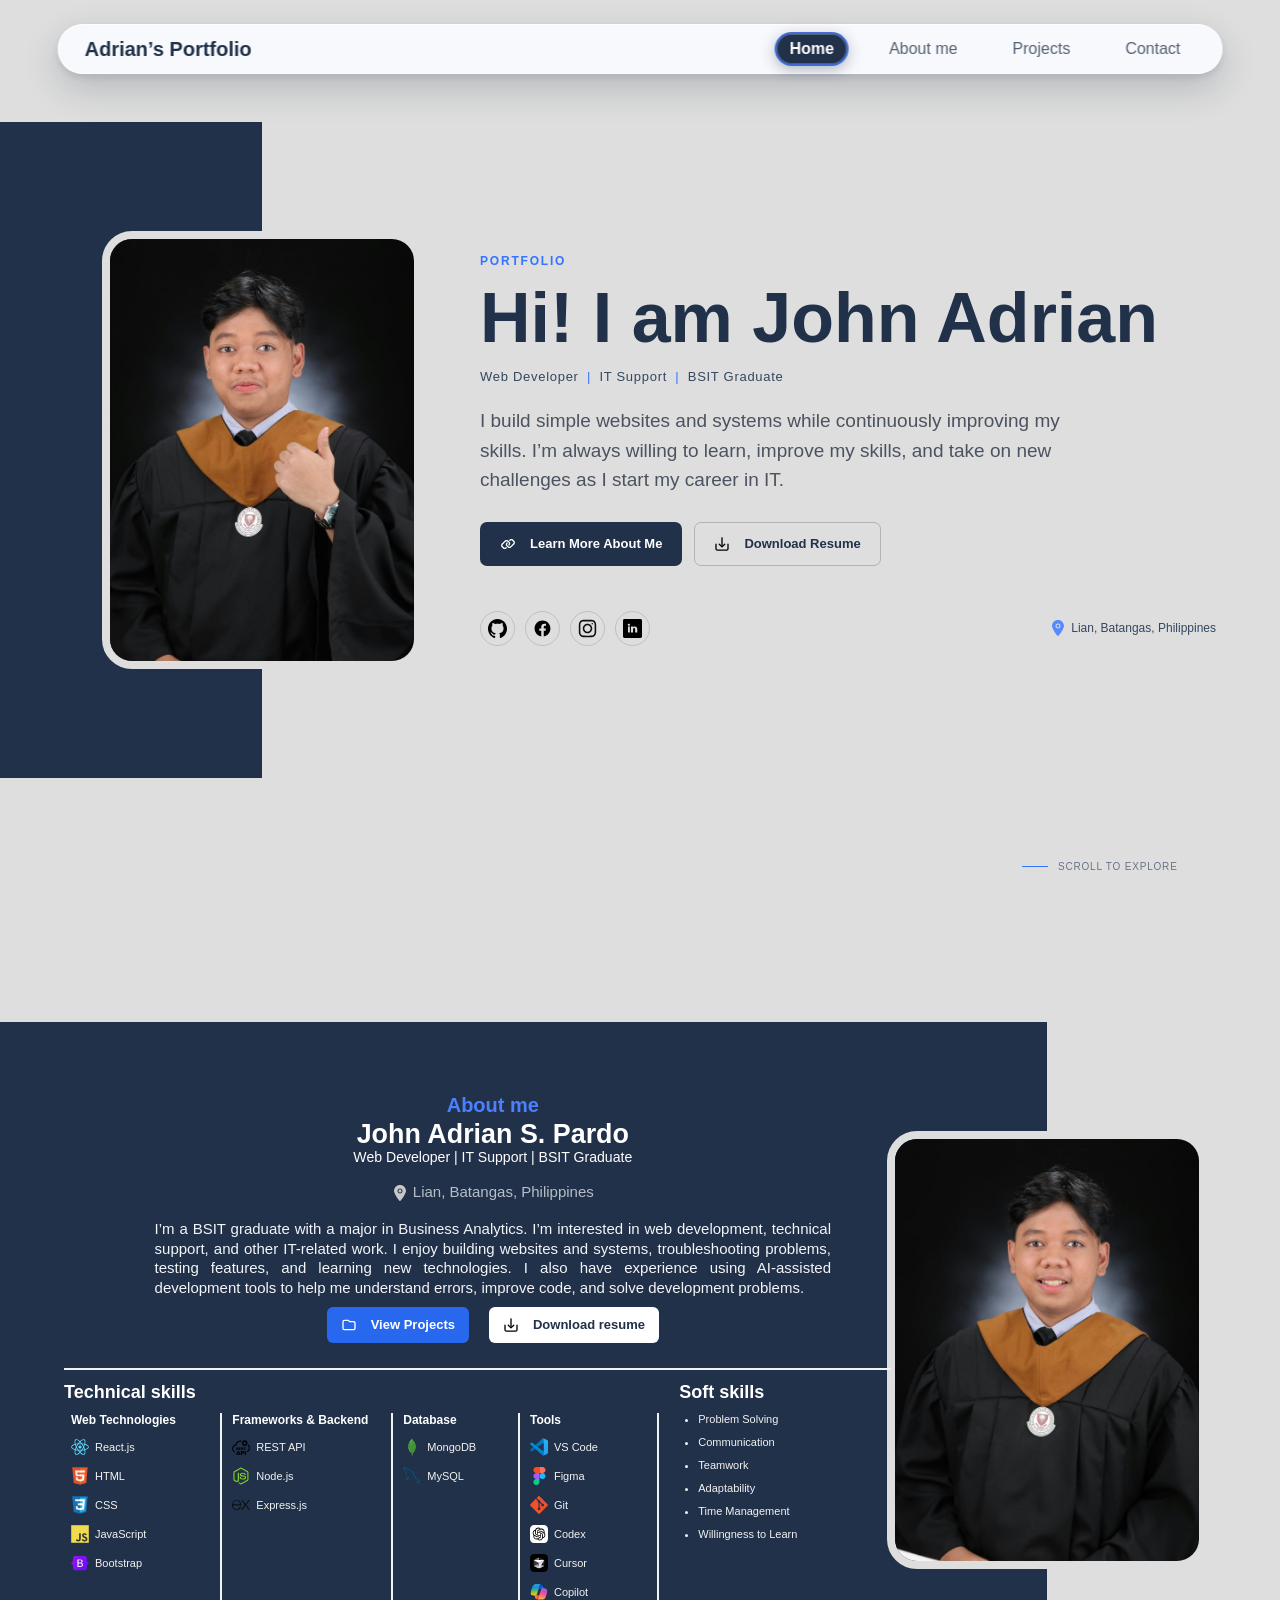
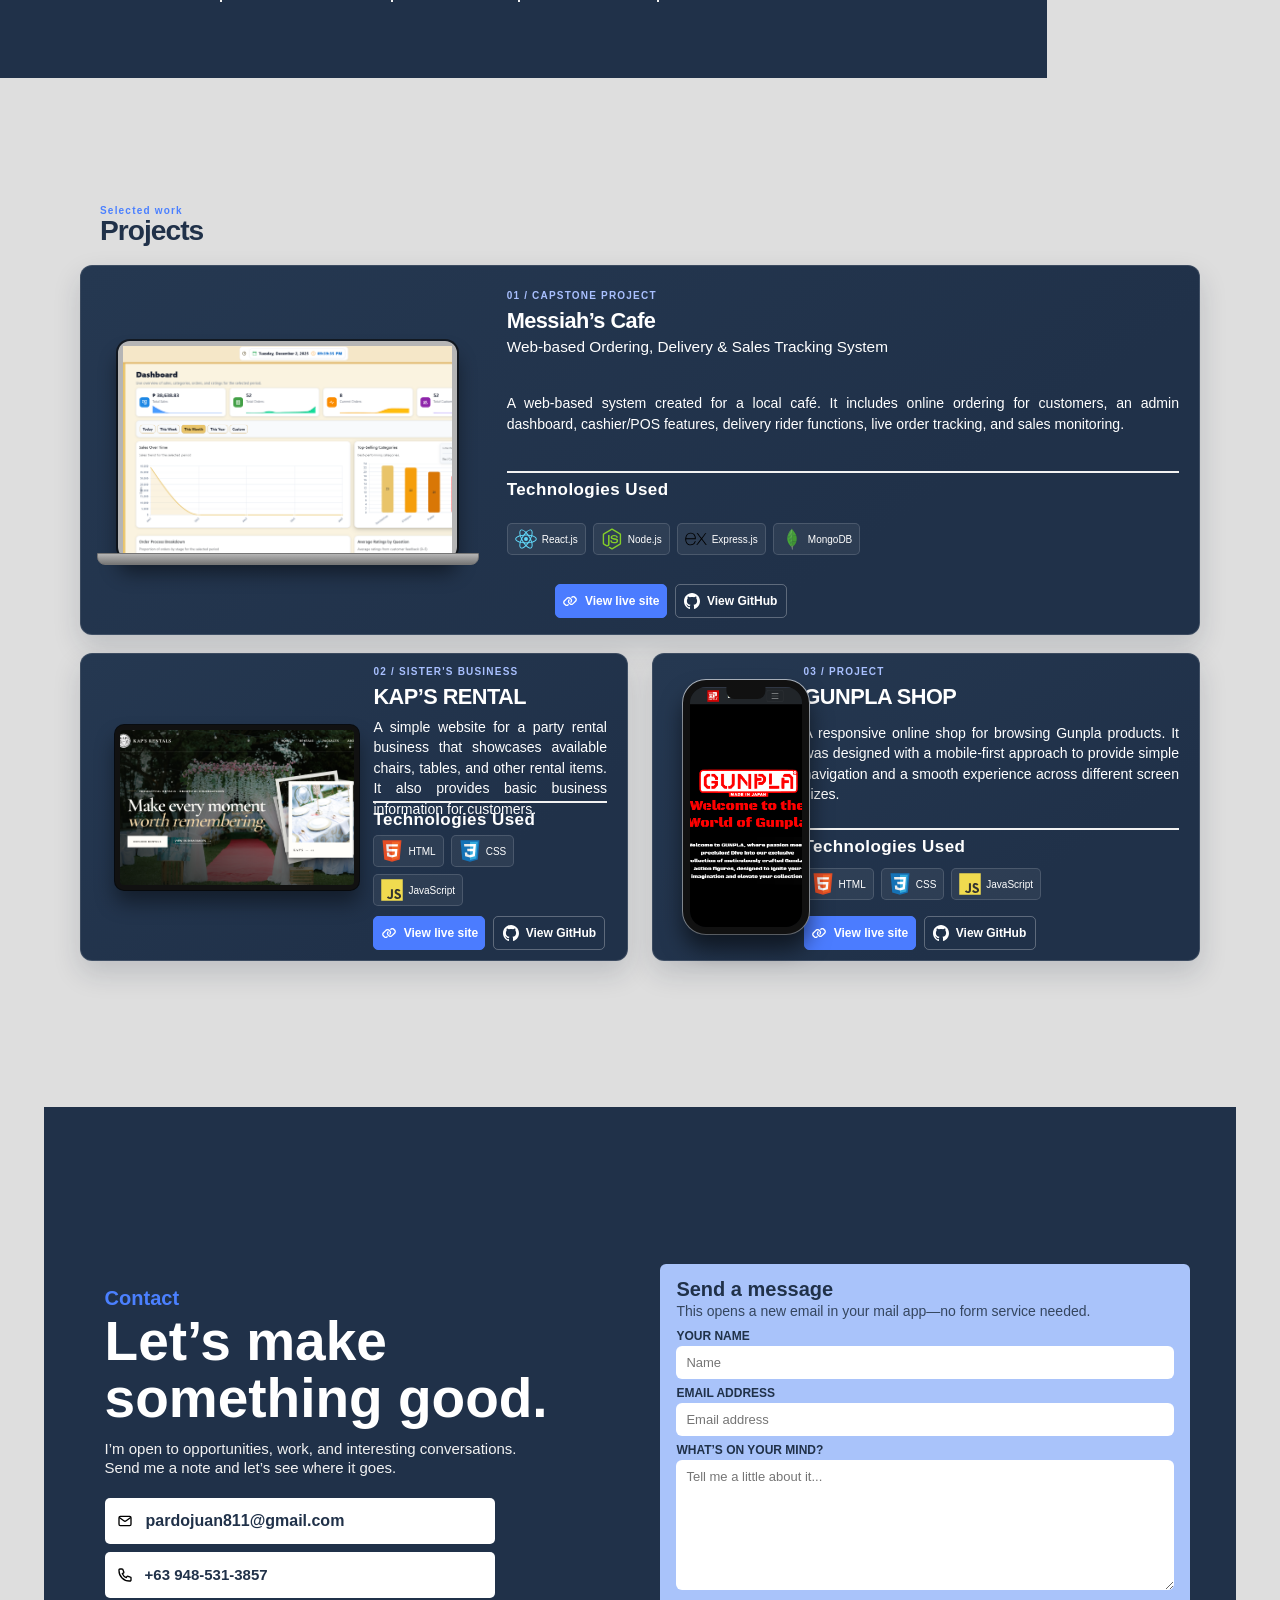
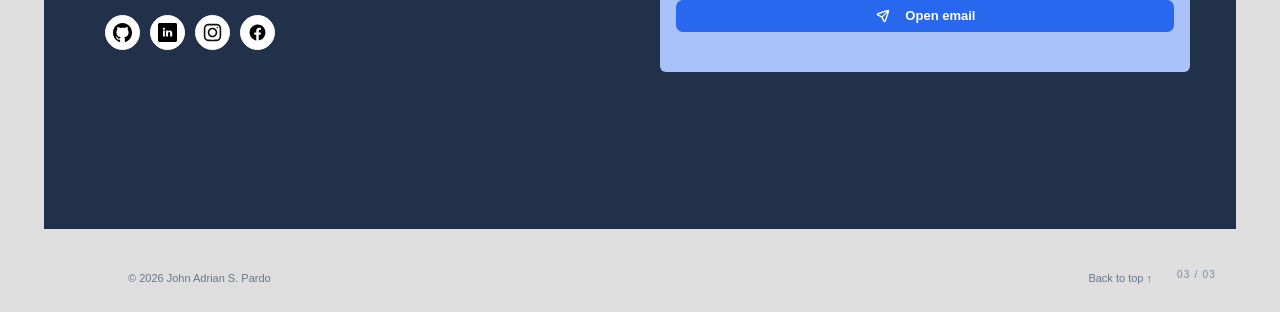
<file: index.html>
<!DOCTYPE html>
<html lang="en">
<head>
    <meta charset="UTF-8">
    <meta name="viewport" content="width=device-width, initial-scale=1.0">
    <meta name="theme-color" content="#dcdcdc">
    <meta name="description" content="A personal portfolio showcasing my work, skills, and experience.">
    <title>Adrian’s Portfolio</title>
    <link rel="stylesheet" href="styles.css?v=syncing-page-animations-4">
    <script src="script.js?v=syncing-page-animations-2" defer></script>
</head>
<body>
    <header class="site-header">
        <a class="brand" href="#home" aria-label="Adrian’s Portfolio, home">Adrian’s Portfolio</a>
        <button class="menu-toggle" type="button" aria-expanded="false" aria-controls="primary-nav" aria-label="Open navigation">
            <span></span><span></span>
        </button>
        <nav class="primary-nav" id="primary-nav" aria-label="Main navigation">
            <a class="nav-link is-active" href="#home">Home</a>
            <a class="nav-link" href="#about">About me</a>
            <a class="nav-link" href="#projects">Projects</a>
            <a class="nav-link" href="#contact">Contact</a>
        </nav>
    </header>

    <main>
        <section class="slide hero" id="home" aria-labelledby="hero-title">
            <div class="hero-accent" aria-hidden="true"></div>
            <div class="hero-portrait image-placeholder">
                <img class="portrait-image" src="assets/img/page1.jpg" alt="John Adrian in his graduation attire, giving a thumbs-up">
            </div>
            <div class="hero-copy">
                <p class="eyebrow">Portfolio</p>
                <h1 id="hero-title">Hi! I am John Adrian</h1>
                <p class="hero-role">Web Developer <span>|</span> IT Support <span>|</span> BSIT Graduate</p>
                <p class="hero-intro">I build simple websites and systems while continuously improving my skills. I’m always willing to learn, improve my skills, and take on new challenges as I start my career in IT.</p>
                <div class="hero-actions">
                    <a class="button button-primary" href="#about"><img class="button-icon" src="assets/buttons/link-alt-1-svgrepo-com.svg" alt="" aria-hidden="true">Learn More About Me</a>
                    <a class="button button-outline" href="John%20Adrian%20Pardo%20-%20Resume.pdf" download="John Adrian Pardo - Resume.pdf"><img class="button-icon" src="assets/buttons/download-svgrepo-com.svg" alt="" aria-hidden="true">Download Resume</a>
                </div>
                <div class="hero-meta">
                    <div class="social-links" aria-label="Social links">
                        <a href="https://github.com/pards8" target="_blank" rel="noopener noreferrer" aria-label="GitHub"><img class="social-icon" src="assets/buttons/github-142-svgrepo-com.svg" alt="" aria-hidden="true"></a>
                        <a href="https://www.facebook.com/yoonlyJA.pardo08" target="_blank" rel="noopener noreferrer" aria-label="Facebook"><img class="social-icon" src="assets/buttons/facebook-svgrepo-com.svg" alt="" aria-hidden="true"></a>
                        <a href="https://www.instagram.com/ja.prdzxc/?hl=en" target="_blank" rel="noopener noreferrer" aria-label="Instagram"><img class="social-icon" src="assets/buttons/instagram-svgrepo-com.svg" alt="" aria-hidden="true"></a>
                        <a href="https://www.linkedin.com/in/john-adrian-pardo-72047b341/?isSelfProfile=true" target="_blank" rel="noopener noreferrer" aria-label="LinkedIn"><img class="social-icon" src="assets/buttons/linkedin-rounded-svgrepo-com.svg" alt="" aria-hidden="true"></a>
                    </div>
                    <span class="location"><img class="location-icon" src="assets/buttons/location-svgrepo-com.svg" alt="" aria-hidden="true">Lian, Batangas, Philippines</span>
                </div>
            </div>
            <a class="scroll-cue" href="#about"><span></span> Scroll to explore</a>
        </section>

        <section class="slide about" id="about" aria-labelledby="about-title">
            <div class="about-panel">
                <div class="about-accent" aria-hidden="true"></div>
                <div class="about-upper">
                    <div class="about-copy">
                        <p class="eyebrow">About me</p>
                        <h2 id="about-title">John Adrian S. Pardo</h2>
                        <p class="about-role">Web Developer | IT Support | BSIT Graduate</p>
                        <p class="about-location"><img class="location-icon" src="assets/buttons/location-svgrepo-com.svg" alt="" aria-hidden="true">Lian, Batangas, Philippines</p>
                        <p class="about-description">I’m a BSIT graduate with a major in Business Analytics. I’m interested in web development, technical support, and other IT-related work. I enjoy building websites and systems, troubleshooting problems, testing features, and learning new technologies. I also have experience using AI-assisted development tools to help me understand errors, improve code, and solve development problems.</p>
                        
                        <div class="about-actions">
                            <a class="button button-primary" href="#projects"><img class="button-icon" src="assets/buttons/folder-svgrepo-com.svg" alt="" aria-hidden="true">View Projects</a>
                            <a class="button button-light" href="John%20Adrian%20Pardo%20-%20Resume.pdf" download="John Adrian Pardo - Resume.pdf"><img class="button-icon" src="assets/buttons/download-svgrepo-com.svg" alt="" aria-hidden="true">Download resume</a>
                        </div>
                    </div>
                    <div class="about-photo image-placeholder">
                        <img class="portrait-image" src="assets/img/page2.jpg" alt="John Adrian in his graduation attire">
                    </div>
                </div>
                <div class="about-skills">
                    <div class="technical-skills">
                        <h3>Technical skills</h3>
                        <div class="skill-groups">
                            <div class="skill-group">
                                <h4>Web Technologies</h4>
                                <span class="skill-item"><img src="assets/React.svg" alt="">React.js</span>
                                <span class="skill-item"><img src="assets/HTML5.svg" alt="">HTML</span>
                                <span class="skill-item"><img src="assets/CSS3.svg" alt="">CSS</span>
                                <span class="skill-item"><img src="assets/JavaScript.svg" alt="">JavaScript</span>
                                <span class="skill-item"><img src="assets/Bootstrap.svg" alt="">Bootstrap</span>
                                
                            </div>
                            <div class="skill-group">
                                <h4>Frameworks &amp; Backend</h4>
                                <span class="skill-item"><img src="assets/rest-api-icon.svg" alt="">REST API</span>
                                <span class="skill-item"><img src="assets/Node.js.svg" alt="">Node.js</span>
                                <span class="skill-item"><img src="assets/Express.svg" alt="">Express.js</span>
                            </div>
                            <div class="skill-group">
                                <h4>Database</h4>
                                <span class="skill-item"><img src="assets/MongoDB.svg" alt="">MongoDB</span>
                                <span class="skill-item"><img src="assets/MySQL.svg" alt="">MySQL</span>
                            </div>
                            <div class="skill-group">
                                <h4>Tools</h4>
                                <span class="skill-item"><img src="assets/Visual Studio Code (VS Code).svg" alt="">VS Code</span>
                                <span class="skill-item"><img src="assets/Figma.svg" alt="">Figma</span>
                                <span class="skill-item"><img src="assets/Git.svg" alt="">Git</span>
                                <span class="skill-item"><img src="assets/chatgpt-icon.svg" alt="">Codex</span>
                                <span class="skill-item"><img src="assets/cursor-ai-code-icon.svg" alt="">Cursor</span>
                                <span class="skill-item"><img src="assets/copilot-icon.svg" alt="">Copilot</span>
                            </div>
                        </div>
                    </div>
                    <div class="soft-skills">
                        <h3>Soft skills</h3>
                        <ul>
                            <li>Problem Solving</li><li>Communication</li><li>Teamwork</li>
                            <li>Adaptability</li><li>Time Management</li><li>Willingness to Learn</li>
                        </ul>
                    </div>
                </div>
            </div>
            <span class="section-index" aria-hidden="true">01 / 03</span>
        </section>

        <section class="slide projects" id="projects" aria-labelledby="projects-title">
            <div class="section-heading projects-heading">
                <div>
                    <p class="eyebrow">Selected work</p>
                    <h2 id="projects-title">Projects</h2>
                </div>
                <p>Web development, business systems, and online retail projects.</p>
            </div>
            <div class="project-grid">
                <article class="project-card" data-reveal-direction="right">
                    <a class="project-image image-one" href="#contact" aria-label="View Messiah's Cafe project">
                        <img class="project-preview" src="assets/projects/messiah.png" alt="Messiah's Cafe project preview"><span class="image-arrow" aria-hidden="true"><img src="assets/buttons/link-alt-1-svgrepo-com.svg" alt=""></span>
                    </a>
                    <div class="project-info">
                        <div><p class="project-type">01 / Capstone Project</p><h3>Messiah’s Cafe</h3><p class="project-subtitle">Web-based Ordering, Delivery &amp; Sales Tracking System</p></div>
                        <p>A web-based system created for a local café. It includes online ordering for customers, an admin dashboard, cashier/POS features, delivery rider functions, live order tracking, and sales monitoring.</p>
                        <h4 class="technologies-label">Technologies Used</h4>
                        <div class="project-tags">
                            <span><img src="assets/React.svg" alt="" aria-hidden="true">React.js</span>
                            <span><img src="assets/Node.js.svg" alt="" aria-hidden="true">Node.js</span>
                            <span><img src="assets/Express.svg" alt="" aria-hidden="true">Express.js</span>
                            <span><img src="assets/MongoDB.svg" alt="" aria-hidden="true">MongoDB</span>
                        </div>
                        <div class="project-links"><a href="https://vercel-project-git-main-adrians-projects-be42cbb3.vercel.app/" target="_blank" rel="noopener noreferrer"><img class="button-icon" src="assets/buttons/link-alt-1-svgrepo-com.svg" alt="" aria-hidden="true">View live site</a><a href="https://github.com/pards8/dev-messiahcafe" target="_blank" rel="noopener noreferrer"><img class="button-icon" src="assets/buttons/github-142-svgrepo-com.svg" alt="" aria-hidden="true">View GitHub</a></div>
                    </div>
                </article>
                <article class="project-card" data-reveal-direction="left">
                    <a class="project-image image-two" href="#contact" aria-label="View KAP'S Rental project">
                        <img class="project-preview" src="assets/projects/kaps.png" alt="KAP'S Rental project preview"><span class="image-arrow" aria-hidden="true"><img src="assets/buttons/link-alt-1-svgrepo-com.svg" alt=""></span>
                    </a>
                    <div class="project-info">
                        <div><p class="project-type">02 / Sister's Business</p><h3>KAP’S RENTAL</h3></div>
                        <p>A simple website for a party rental business that showcases available chairs, tables, and other rental items. It also provides basic business information for customers.</p>
                        <h4 class="technologies-label">Technologies Used</h4>
                        <div class="project-tags">
                            <span><img src="assets/HTML5.svg" alt="" aria-hidden="true">HTML</span>
                            <span><img src="assets/CSS3.svg" alt="" aria-hidden="true">CSS</span>
                            <span><img src="assets/JavaScript.svg" alt="" aria-hidden="true">JavaScript</span>
                        </div>
                        <div class="project-links"><a href="https://kapsrental-git-main-adrians-projects-be42cbb3.vercel.app/" target="_blank" rel="noopener noreferrer"><img class="button-icon" src="assets/buttons/link-alt-1-svgrepo-com.svg" alt="" aria-hidden="true">View live site</a><a href="https://github.com/pards8/Sister-s-Business" target="_blank" rel="noopener noreferrer"><img class="button-icon" src="assets/buttons/github-142-svgrepo-com.svg" alt="" aria-hidden="true">View GitHub</a></div>
                    </div>
                </article>
                <article class="project-card" data-reveal-direction="right">
                    <a class="project-image image-three" href="#contact" aria-label="View Gunpla Shop project">
                        <img class="project-preview" src="assets/projects/gunpla.png" alt="Gunpla Shop project preview"><span class="image-arrow" aria-hidden="true"><img src="assets/buttons/link-alt-1-svgrepo-com.svg" alt=""></span>
                    </a>
                    <div class="project-info">
                        <div><p class="project-type">03 / Project</p><h3>GUNPLA SHOP</h3></div>
                        <p>A responsive online shop for browsing Gunpla products. It was designed with a mobile-first approach to provide simple navigation and a smooth experience across different screen sizes.</p>
                        <h4 class="technologies-label">Technologies Used</h4>
                        <div class="project-tags">
                            <span><img src="assets/HTML5.svg" alt="" aria-hidden="true">HTML</span>
                            <span><img src="assets/CSS3.svg" alt="" aria-hidden="true">CSS</span>
                            <span><img src="assets/JavaScript.svg" alt="" aria-hidden="true">JavaScript</span>
                        </div>
                        <div class="project-links"><a href="https://pards8.github.io/sir-Talaoc-MIDTERM/#main" target="_blank" rel="noopener noreferrer"><img class="button-icon" src="assets/buttons/link-alt-1-svgrepo-com.svg" alt="" aria-hidden="true">View live site</a><a href="https://github.com/pards8/sir-Talaoc-MIDTERM" target="_blank" rel="noopener noreferrer"><img class="button-icon" src="assets/buttons/github-142-svgrepo-com.svg" alt="" aria-hidden="true">View GitHub</a></div>
                    </div>
                </article>
            </div>
            <span class="section-index" aria-hidden="true">02 / 03</span>
        </section>

        <section class="slide contact" id="contact" aria-labelledby="contact-title">
            <div class="contact-copy">
                <p class="eyebrow">Contact</p>
                <h2 id="contact-title">Let’s make<br><span>something good.</span></h2>
                <p>I’m open to opportunities, work, and interesting conversations. Send me a note and let’s see where it goes.</p>
                <a class="contact-email" href="mailto:hello@example.com"><img class="button-icon" src="assets/buttons/email-svgrepo-com.svg" alt="" aria-hidden="true">pardojuan811@gmail.com</a>
                <a class="contact-phone" href="tel:+639485313857">
                    <img src="assets/buttons/phone-svgrepo-com.svg" alt="" aria-hidden="true">
                    <span>+63 948-531-3857</span>
                </a>
                <div class="social-links contact-socials" aria-label="Social links">
                    <a href="https://github.com/pards8" target="_blank" rel="noopener noreferrer" aria-label="GitHub"><img class="social-icon" src="assets/buttons/github-142-svgrepo-com.svg" alt="" aria-hidden="true"></a>
                    <a href="https://www.linkedin.com/in/john-adrian-pardo-72047b341/?isSelfProfile=true" target="_blank" rel="noopener noreferrer" aria-label="LinkedIn"><img class="social-icon" src="assets/buttons/linkedin-rounded-svgrepo-com.svg" alt="" aria-hidden="true"></a>
                    <a href="https://www.instagram.com/ja.prdzxc/?hl=en" target="_blank" rel="noopener noreferrer" aria-label="Instagram"><img class="social-icon" src="assets/buttons/instagram-svgrepo-com.svg" alt="" aria-hidden="true"></a>
                    <a href="https://www.facebook.com/yoonlyJA.pardo08" target="_blank" rel="noopener noreferrer" aria-label="Facebook"><img class="social-icon" src="assets/buttons/facebook-svgrepo-com.svg" alt="" aria-hidden="true"></a>
                </div>
            </div>
            <form class="contact-form" id="contact-form">
                <h3>Send a message</h3>
                <p>This opens a new email in your mail app—no form service needed.</p>
                <label for="name">Your name</label>
                <input id="name" name="name" autocomplete="name" placeholder="Name" required>
                <label for="email">Email address</label>
                <input id="email" name="email" type="email" autocomplete="email" placeholder="Email address" required>
                <label for="message">What’s on your mind?</label>
                <textarea id="message" name="message" rows="5" placeholder="Tell me a little about it..." required></textarea>
                <button class="button button-primary" type="submit"><img class="button-icon" src="assets/buttons/send-svgrepo-com.svg" alt="" aria-hidden="true">Open email</button>
                <p class="form-status" id="form-status" aria-live="polite"></p>
            </form>
            <footer class="site-footer"><span>© <span id="year"></span> John Adrian S. Pardo</span><a href="#home">Back to top ↑</a></footer>
            <span class="section-index" aria-hidden="true">03 / 03</span>
        </section>
    </main>
</body>
</html>
</file>
<file: styles.css>
:root {
    color-scheme: light;
    --ink: #202f45;
    --ink-soft: #36465e;
    --paper: #e6e8ed;
    --white: #fff;
    --blue: #4b7cff;
    --blue-pale: #dce6ff;
    --line: rgba(32, 47, 69, .17);
    --font-body: "DM Sans", sans-serif;
    --font-display: "Manrope", sans-serif;
    --portrait-height: min(64vh, 438px);
}

* { box-sizing: border-box; }
html { scroll-behavior: smooth; scroll-padding-top: 88px; }
body {
    margin: 0;
    background: var(--paper);
    color: var(--ink);
    font-family: var(--font-body);
    -webkit-font-smoothing: antialiased;
}
a { color: inherit; text-decoration: none; }
button, input, textarea { font: inherit; }

.site-header {
    position: fixed;
    z-index: 10;
    top: 20px;
    left: 50%;
    display: flex;
    width: min(1160px, calc(100% - 64px));
    min-height: 58px;
    align-items: center;
    justify-content: space-between;
    padding: 0 28px;
    border: 1px solid rgba(255, 255, 255, .1);
    border-radius: 100px;
    background: rgba(32, 47, 69, .97);
    color: var(--white);
    transform: translateX(-50%);
    backdrop-filter: blur(14px);
}
.brand { font-family: var(--font-display); font-size: 17px; font-weight: 800; letter-spacing: -.04em; }
.brand span, .section-heading h2 span { color: var(--blue); }
.primary-nav { display: flex; align-items: center; gap: 10px; }
.nav-link { padding: 9px 16px; border-radius: 100px; color: rgba(255,255,255,.78); font-size: 13px; transition: color .25s ease, background .25s ease; }
.nav-link:hover, .nav-link.is-active { background: rgba(255,255,255,.1); color: var(--white); }
.menu-toggle { display: none; }

.slide {
    position: relative;
    display: flex;
    min-height: 100svh;
    overflow: hidden;
    scroll-margin-top: 0;
}
.hero { min-height: 100svh; align-items: center; padding: 120px max(8vw, calc((100vw - 1160px) / 2)); }
.hero-accent { position: absolute; z-index: -1; top: 21%; bottom: 17%; left: 0; width: 26%; background: var(--ink); }
.hero-portrait {
    position: relative;
    display: grid;
    width: min(34%, 350px);
    min-width: 245px;
    height: var(--portrait-height);
    min-height: 360px;
    flex: 0 0 auto;
    place-items: center;
    overflow: hidden;
    border: 8px solid var(--paper);
    border-radius: 30px;
    background: linear-gradient(145deg, #c9d6ed, #929fb2 52%, #66758a);
    color: var(--ink);
    font-size: 13px;
}
.portrait-image { display: block; width: 100%; height: 100%; object-fit: cover; object-position: center; }
.hero-copy { width: min(700px, 64%); margin-left: clamp(42px, 5vw, 78px); }
.eyebrow { margin: 0 0 14px; color: var(--blue); font-size: 12px; font-weight: 700; letter-spacing: .15em; text-transform: uppercase; }
.hero h1, .section-heading h2, .contact h2 { margin: 0; font-family: var(--font-display); font-size: clamp(46px, 6.3vw, 79px); font-weight: 800; letter-spacing: -.075em; line-height: 1.04; }
.hero h1 span { color: var(--blue); }
.hero-role { margin: 14px 0 22px; color: var(--ink-soft); font-size: 13px; letter-spacing: .055em; }
.hero-role span { color: var(--blue); padding: 0 4px; }
.hero-intro { max-width: 620px; margin: 0; color: #4b5360; font-size: clamp(16px, 1.7vw, 19px); line-height: 1.75; }
.hero-actions, .about-actions { display: flex; flex-wrap: wrap; align-items: center; gap: 12px; margin-top: 27px; }
.button { display: inline-flex; min-height: 44px; align-items: center; justify-content: center; gap: 14px; padding: 0 19px; border: 1px solid transparent; border-radius: 7px; cursor: pointer; font-size: 13px; font-weight: 700; transition: transform .25s ease, background .25s ease, box-shadow .25s ease; }
.button:hover { transform: translateY(-2px); box-shadow: 0 9px 22px rgba(22, 39, 70, .14); }
.button-primary { background: var(--ink); color: var(--white); }
.button-primary:hover { background: #2d4261; }
.button-outline { border-color: rgba(32,47,69,.24); color: var(--ink); }
.button-outline:hover { background: rgba(255,255,255,.6); }
.hero-meta { display: flex; align-items: center; justify-content: space-between; gap: 20px; margin-top: 45px; }
.social-links { display: flex; gap: 10px; }
.social-links a { display: grid; width: 35px; height: 35px; place-items: center; border: 1px solid var(--line); border-radius: 50%; font-size: 11px; font-weight: 700; transition: color .2s ease, background .2s ease; }
.social-links a:hover { background: var(--ink); color: var(--white); }
.location { display: inline-flex; align-items: center; gap: 5px; color: var(--ink-soft); font-size: 12px; }
.location-icon { display: block; width: 16px; height: 16px; flex: 0 0 16px; object-fit: contain; filter: brightness(0) saturate(100%) invert(45%) sepia(99%) saturate(1750%) hue-rotate(204deg) brightness(103%) contrast(101%); }
.scroll-cue { position: absolute; right: max(8vw, calc((100vw - 1160px) / 2)); bottom: 28px; display: flex; align-items: center; gap: 10px; color: #697386; font-size: 10px; letter-spacing: .08em; text-transform: uppercase; }
.scroll-cue span { width: 26px; height: 1px; background: var(--blue); }

.about { display: block; padding: 140px max(10vw, calc((100vw - 1050px) / 2)) 110px; background: var(--ink); color: var(--white); }
.about .eyebrow { color: #91afff; }
.section-heading h2 { font-size: clamp(40px, 5.2vw, 64px); }
.section-heading h2 span, .contact h2 span { color: #91afff; }
.about-content { display: grid; grid-template-columns: 1.15fr .85fr; gap: clamp(40px, 8vw, 110px); align-items: start; margin-top: 50px; }
.about-copy { max-width: 600px; color: rgba(255,255,255,.76); font-size: 15px; line-height: 1.8; }
.about-copy p { margin: 0 0 17px; }
.about-name { color: var(--white); font-family: var(--font-display); font-size: 20px; font-weight: 700; }
.about-name span { color: #91afff; }
.about .button-primary { background: var(--blue); }
.text-link { padding: 10px 5px; color: var(--white); font-size: 13px; font-weight: 600; }
.text-link span { padding-left: 7px; color: #91afff; }
.skills-panel { padding: 25px; border: 1px solid rgba(255,255,255,.14); border-radius: 12px; background: rgba(255,255,255,.045); }
.skills-panel h3 { margin: 0 0 8px; font-family: var(--font-display); font-size: 17px; }
.skills-panel > p { margin: 0 0 20px; color: rgba(255,255,255,.58); font-size: 12px; line-height: 1.6; }
.skill-list { display: flex; flex-wrap: wrap; gap: 9px; }
.skill-list span, .project-tags span { padding: 8px 11px; border: 1px solid rgba(255,255,255,.17); border-radius: 100px; color: rgba(255,255,255,.83); font-size: 11px; }
.section-index { position: absolute; right: max(5vw, calc((100vw - 1160px) / 2)); bottom: 32px; color: rgba(255,255,255,.48); font-size: 10px; letter-spacing: .12em; }

.projects { display: block; padding: 135px max(7vw, calc((100vw - 1160px) / 2)) 100px; }
.projects-heading { display: flex; align-items: end; justify-content: space-between; gap: 30px; margin-bottom: 42px; }
.projects-heading h2 { font-size: clamp(36px, 4.6vw, 58px); }
.projects-heading > p { max-width: 300px; margin: 0 0 7px; color: #646d7b; font-size: 13px; line-height: 1.7; }
.project-grid { display: grid; grid-template-columns: repeat(3, minmax(0, 1fr)); gap: 20px; }
.project-card { min-width: 0; overflow: hidden; border-radius: 11px; background: var(--white); box-shadow: 0 10px 35px rgba(32,47,69,.06); transition: transform .3s ease, box-shadow .3s ease; }
.project-card:hover { transform: translateY(-5px); box-shadow: 0 18px 45px rgba(32,47,69,.13); }
.project-image { position: relative; display: grid; height: clamp(170px, 20vw, 245px); place-items: center; overflow: hidden; color: var(--ink); font-size: 12px; }
.project-preview { display: block; width: 100%; height: 100%; min-width: 0; min-height: 0; object-fit: contain; }
.image-placeholder { background-color: #cdd6e7; background-image: radial-gradient(ellipse at 50% 110%, rgba(72,105,157,.36), transparent 65%), linear-gradient(135deg, rgba(255,255,255,.4), transparent); }
.image-one { background-color: #d9e1ef; }
.image-two { background-color: #d8dbe3; }
.image-three { background-color: #e4dacd; }
.image-arrow { position: absolute; right: 13px; bottom: 13px; display: grid; width: 34px; height: 34px; place-items: center; border-radius: 50%; background: var(--white); color: var(--ink); font-size: 17px; transition: color .2s ease, background .2s ease; }
.project-image:hover .image-arrow { background: var(--ink); color: var(--white); }
.project-info { padding: 20px; }
.project-info > div:first-child { display: flex; align-items: baseline; justify-content: space-between; gap: 8px; }
.project-type { margin: 0; color: #758093; font-size: 10px; letter-spacing: .06em; text-transform: uppercase; }
.project-info h3 { margin: 6px 0 0; font-family: var(--font-display); font-size: 19px; letter-spacing: -.04em; }
.project-info > p { min-height: 65px; margin: 13px 0; color: #647080; font-size: 12px; line-height: 1.7; }
.project-tags { display: flex; flex-wrap: wrap; gap: 7px; }
.project-tags span { padding: 6px 9px; border-color: var(--line); color: #566174; font-size: 10px; }
.projects .section-index { color: #8891a0; }

.contact { min-height: 90svh; display: grid; grid-template-columns: 1fr minmax(320px, .8fr); align-content: center; align-items: center; gap: clamp(50px, 10vw, 140px); padding: 125px max(10vw, calc((100vw - 1050px) / 2)) 105px; background: var(--blue-pale); }
.contact h2 { font-size: clamp(46px, 6vw, 74px); }
.contact-copy > p:not(.eyebrow) { max-width: 420px; margin: 22px 0; color: #59677d; font-size: 15px; line-height: 1.8; }
.contact-email { display: inline-flex; align-items: center; gap: 13px; padding-bottom: 7px; border-bottom: 1px solid rgba(32,47,69,.3); font-size: 16px; font-weight: 700; }
.contact-email span { color: var(--blue); }
.contact-phone {
    display: flex;
    width: min(100%, 390px);
    min-height: 46px;
    align-items: center;
    gap: 12px;
    margin-top: 9px;
    padding: 5px 12px;
    border-radius: 5px;
    background: #fff;
    color: var(--ink);
}
.contact-phone > img { width: 16px; height: 16px; flex: 0 0 16px; object-fit: contain; }
.contact-phone > span { font-size: 15px; font-weight: 700; }
.contact-socials { margin-top: 30px; }
.contact-form { padding: clamp(22px, 3.3vw, 36px); border: 1px solid rgba(32,47,69,.08); border-radius: 14px; background: rgba(255,255,255,.72); box-shadow: 0 16px 45px rgba(32,47,69,.08); }
.contact-form h3 { margin: 0 0 5px; font-family: var(--font-display); font-size: 21px; }
.contact-form > p:not(.form-status) { margin: 0 0 20px; color: #657187; font-size: 12px; line-height: 1.6; }
.contact-form label { display: block; margin: 14px 0 6px; color: var(--ink-soft); font-size: 11px; font-weight: 700; }
.contact-form input, .contact-form textarea { display: block; width: 100%; padding: 12px 13px; border: 1px solid rgba(32,47,69,.14); border-radius: 6px; outline: none; background: var(--white); color: var(--ink); font-size: 13px; transition: border .2s ease, box-shadow .2s ease; }
.contact-form input:focus, .contact-form textarea:focus { border-color: var(--blue); box-shadow: 0 0 0 3px rgba(75,124,255,.13); }
.contact-form textarea { min-height: 120px; resize: vertical; }
.contact-form .button { width: 100%; margin-top: 17px; background: var(--blue); }
.form-status { min-height: 16px; margin: 10px 0 0; color: #53627b; font-size: 11px; }
.site-footer { position: absolute; right: max(10vw, calc((100vw - 1050px) / 2)); bottom: 28px; left: max(10vw, calc((100vw - 1050px) / 2)); display: flex; justify-content: space-between; color: #68768b; font-size: 11px; }
.site-footer a:hover { color: var(--ink); }
.contact .section-index { color: #7c8baa; }

.js .slide > :not(.section-index) { opacity: 0; transform: translateY(18px); transition: opacity .65s ease, transform .65s ease; }
.js .slide.is-visible > :not(.section-index) { opacity: 1; transform: translateY(0); }
.js .slide .hero-accent { transform: none; }
.js .slide.is-visible .hero-accent { opacity: 1; transform: none; }

@media (max-width: 800px) {
    :root { --portrait-height: 300px; }
    .site-header { width: calc(100% - 36px); min-height: 54px; padding: 0 20px; }
    .menu-toggle { display: flex; width: 38px; height: 38px; flex-direction: column; align-items: center; justify-content: center; gap: 5px; border: 0; border-radius: 50%; background: transparent; cursor: pointer; }
    .menu-toggle span { width: 18px; height: 2px; border-radius: 2px; background: var(--white); transition: transform .2s ease; }
    .menu-toggle[aria-expanded="true"] span:first-child { transform: translateY(3.5px) rotate(45deg); }
    .menu-toggle[aria-expanded="true"] span:last-child { transform: translateY(-3.5px) rotate(-45deg); }
    .primary-nav {
        position: absolute;
        top: calc(100% + 9px);
        right: 0;
        left: 0;
        display: flex;
        flex-direction: column;
        align-items: stretch;
        gap: 3px;
        padding: 10px;
        border-radius: 16px;
        background: var(--ink);
        box-shadow: 0 12px 25px rgba(32,47,69,.18);
        opacity: 0;
        visibility: hidden;
        transform: translateY(-8px) scale(.98);
        transform-origin: top center;
        transition: opacity .22s ease, transform .22s ease, visibility 0s linear .22s;
    }
    .primary-nav.is-open {
        opacity: 1;
        visibility: visible;
        transform: translateY(0) scale(1);
        transition-delay: 0s;
    }
    .nav-link { padding: 12px 14px; }
    .hero { min-height: auto; flex-direction: column; align-items: flex-start; padding: 135px 8vw 95px; }
    .hero-accent { top: 150px; bottom: auto; width: 42%; height: 290px; }
    .hero-portrait { width: min(62%, 310px); min-width: 0; min-height: 0; margin: 0 0 35px 4vw; border-width: 6px; border-radius: 24px; }
    .hero-copy { width: 100%; margin: 0; }
    .hero h1 { font-size: clamp(44px, 10vw, 72px); }
    .hero-meta { margin-top: 30px; }
    .scroll-cue { right: 8vw; }
    .about { min-height: auto; padding: 125px 8vw 90px; }
    .about-content { grid-template-columns: 1fr; gap: 35px; margin-top: 35px; }
    .projects { min-height: auto; padding: 120px 7vw 90px; }
    .project-grid { grid-template-columns: repeat(2, minmax(0, 1fr)); }
    .contact { min-height: auto; grid-template-columns: 1fr; gap: 35px; padding: 120px 8vw 100px; }
    .site-footer { right: 8vw; left: 8vw; }
}

@media (max-width: 540px) {
    :root { --portrait-height: 260px; }
    html { scroll-padding-top: 74px; }
    .site-header { top: 12px; }
    .hero { padding-top: 105px; }
    .hero-accent { top: 115px; height: 250px; }
    .hero-portrait { width: 66%; margin-bottom: 29px; }
    .hero-role { font-size: 11px; line-height: 1.8; }
    .hero-intro { font-size: 15px; }
    .hero-actions { align-items: stretch; }
    .hero-actions .button { flex: 1 1 100%; }
    .hero-meta { align-items: flex-start; flex-direction: column; gap: 15px; }
    .scroll-cue { bottom: 19px; }
    .about, .projects { padding-top: 105px; }
    .section-heading h2 { font-size: 40px; }
    .about-content { margin-top: 28px; }
    .skills-panel { padding: 20px; }
    .projects-heading { align-items: flex-start; flex-direction: column; gap: 10px; margin-bottom: 25px; }
    .projects-heading h2 { font-size: 39px; }
    .project-grid { grid-template-columns: 1fr; gap: 15px; }
    .project-image { height: 220px; }
    .project-info > p { min-height: 0; }
    .contact { padding-top: 105px; }
    .contact h2 { font-size: 55px; }
    .contact-form { padding: 22px; }
}

@media (prefers-reduced-motion: reduce) {
    *, *::before, *::after { scroll-behavior: auto !important; animation-duration: .01ms !important; animation-iteration-count: 1 !important; transition-duration: .01ms !important; }
    .js .slide > :not(.section-index) { opacity: 1; transform: none; }
    .js #about .about-copy > *,
    .js #about .technical-skills,
    .js #about .soft-skills { opacity: 1; filter: none; transform: none; }
}

/* Match the straightforward layout and typography in the supplied reference. */
:root {
    --ink: #203149;
    --ink-soft: #35465f;
    --paper: #dedede;
    --blue: #3474ff;
    --blue-pale: #a9c3fa;
    --font-body: Arial, Helvetica, sans-serif;
    --font-display: Arial, Helvetica, sans-serif;
}

body { -webkit-font-smoothing: auto; }
.site-header {
    top: 24px;
    width: calc(100% - 9%);
    min-height: 50px;
    padding: 0 26px;
    border: 0;
    background: var(--ink);
    backdrop-filter: none;
}
.brand { font-family: Arial, Helvetica, sans-serif; font-size: 20px; letter-spacing: 0; }
.primary-nav { gap: 25px; }
.nav-link { padding: 8px 15px; border-radius: 0; color: #f5f5f5; font-size: 16px; }
.nav-link:hover, .nav-link.is-active { background: transparent; color: #fff; }
.hero h1, .section-heading h2, .contact h2 { font-family: Arial, Helvetica, sans-serif; letter-spacing: 0; }

.about {
    display: flex;
    min-height: 100svh;
    align-items: center;
    justify-content: flex-start;
    padding: 90px 0 30px;
    overflow: hidden;
    background: var(--paper);
    color: #fff;
}
.about-panel {
    position: relative;
    display: flex;
    flex-direction: column;
    justify-content: center;
    gap: 12px;
    width: 83.1%;
    margin: 0;
    min-height: 500px;
    padding: 8px 4.7% 13px 5%;
    background: transparent;
}
.about-accent {
    position: absolute;
    z-index: 0;
    inset: 0;
    width: 92.7%;
    background: var(--ink);
}
.about-upper { min-height: 0; }
.about-copy { position: relative; z-index: 1; width: 72%; max-width: 665px; padding-top: 0; color: #f4f5f7; font-size: 15px; line-height: 1.12; }
.about .eyebrow { margin: 0 0 2px; color: #4b80ff; font-size: 20px; letter-spacing: 0; text-transform: none; }
.about-copy h2 { margin: 0; color: #fff; font-size: 24px; line-height: 1.08; }
.about-role { margin: 0 0 14px; color: #fff; font-size: 14px; }
.about-copy .about-description { margin: 0 0 10px; text-align: justify; }
.about-location { display: flex; align-items: center; gap: 5px; margin: 9px 0 14px; color: #b8bec8; }
.about-location .location-icon { filter: brightness(0) saturate(100%) invert(78%); }
.about-actions { gap: 38px; margin: 0 0 13px 20px; }
.about .button { min-height: 32px; padding: 0 13px; border-radius: 6px; font-size: 12px; }
.about .button-primary { background: #2868ee; }
.about .button-light { background: #fff; color: var(--ink); }
.about-photo {
    position: absolute;
    z-index: 1;
    top: 50%;
    right: -13.5%;
    display: grid;
    width: 30.8%;
    height: var(--portrait-height);
    place-items: center;
    overflow: hidden;
    border: 8px solid var(--paper);
    border-radius: 30px;
    font-size: 13px;
    transform: translateY(-50%);
}
.about-skills {
    z-index: 1;
    position: relative;
    display: grid;
    width: 82%;
    grid-template-columns: 72% 28%;
    min-height: 0;
    padding-top: 12px;
    border-top: 2px solid #f2f2f2;
}
.about-skills h3 { margin: 0 0 10px; color: #fff; font-size: 18px; }
.skill-groups { display: grid; grid-template-columns: 1.25fr 1.35fr 1fr 1.1fr; }
.skill-group { display: flex; min-height: 150px; flex-direction: column; gap: 8px; padding: 0 10px; border-right: 2px solid #f2f2f2; }
.skill-group:first-child { padding-left: 7px; }
.skill-group h4 { margin: 0 0 1px; color: #fff; font-size: 12px; white-space: nowrap; }
.skill-group span, .soft-skills li { color: #f2f2f2; font-size: 11px; }
.skill-group .skill-item { display: flex; min-height: 18px; align-items: center; gap: 6px; white-space: nowrap; }
.skill-item img { display: block; width: 18px; height: 18px; flex: 0 0 18px; object-fit: contain; }
.soft-skills { padding-left: 20px; border-left: 0; }
.soft-skills h3 { white-space: nowrap; }
.soft-skills ul { display: grid; gap: 10px; margin: 0; padding-left: 19px; }
.about .section-index { display: none; }

@media (min-width: 801px) {
    .about { align-items: flex-start; padding: 0; }
}

.is-shared-transition-source { visibility: hidden !important; }
.shared-transition-clone { z-index: 30 !important; pointer-events: none !important; }

.js #about > .about-panel {
    opacity: 1;
    transform: none;
    transition: none;
}
.js #home > .hero-portrait {
    opacity: 1;
    transform: none;
    transition: none;
}
.js #about .about-copy > *,
.js #about .technical-skills,
.js #about .soft-skills {
    opacity: 0;
    filter: blur(6px);
    transform: translateY(16px) scale(.985);
    transform-origin: left center;
    transition:
        opacity .75s ease,
        filter .75s ease,
        transform .75s cubic-bezier(.2, .7, .25, 1);
}
.js #about.is-content-visible .about-copy > *,
.js #about.is-content-visible .technical-skills,
.js #about.is-content-visible .soft-skills {
    opacity: 1;
    filter: blur(0);
    transform: translateY(0) scale(1);
}
.js #about.is-content-visible .about-copy > :nth-child(1) { transition-delay: 0s; }
.js #about.is-content-visible .about-copy > :nth-child(2) { transition-delay: .08s; }
.js #about.is-content-visible .about-copy > :nth-child(3) { transition-delay: .14s; }
.js #about.is-content-visible .about-copy > :nth-child(4) { transition-delay: .2s; }
.js #about.is-content-visible .about-copy > :nth-child(5) { transition-delay: .26s; }
.js #about.is-content-visible .about-copy > :nth-child(6) { transition-delay: .32s; }
.js #about.is-content-visible .technical-skills { transition-delay: .2s; }
.js #about.is-content-visible .soft-skills { transition-delay: .3s; }

.hero { padding-right: 5vw; }
.hero-accent {
    z-index: 0;
    top: 16.3%;
    bottom: 10.9%;
    width: calc(max(8vw, (100vw - 1160px) / 2) + clamp(140px, 13.25vw, 160px));
}
.hero-portrait { z-index: 1; width: 31%; min-width: 280px; max-width: 320px; min-height: 0; border-radius: 30px; }
.hero-copy { z-index: 1; width: auto; flex: 1; margin-left: 4.5vw; }
.hero h1 { color: var(--ink); font-size: clamp(46px, 5.5vw, 70px); }
.hero h1 span { color: var(--ink); }
.hero-intro { line-height: 1.55; }

.projects { min-height: 100svh; padding: 90px 0 0; }
.projects-heading {
    width: 93.3%;
    min-height: 46px;
    margin: 0 0 0 6.7%;
    padding: 10px 20px 0;
    align-items: center;
    background: var(--ink);
    color: #fff;
}
.projects-heading .eyebrow { margin: 0; color: #4b80ff; font-size: 20px; letter-spacing: 0; text-transform: none; }
.projects-heading h2 { color: #fff; font-size: 24px; letter-spacing: 0; }
.projects-heading h2 span { color: #fff; }
.projects-heading > p { display: none; }
.project-grid {
    width: 93.3%;
    margin-left: 6.7%;
    grid-template-columns: repeat(2, minmax(0, 1fr));
    gap: 18px 24px;
}
.project-card { display: grid; grid-template-columns: 46% 54%; overflow: hidden; border-radius: 0; background: var(--ink); color: #fff; box-shadow: none; }
.project-card:first-child { grid-column: 1 / -1; grid-template-columns: 38% 62%; }
.project-card:hover { transform: none; box-shadow: none; }
.project-image { height: 100%; min-height: 225px; border: 7px solid var(--ink); border-radius: 12px; }
.project-card:first-child .project-image { min-height: 300px; }
.project-info { padding: 15px 16px; }
.project-info > div:first-child { display: block; }
.project-type { margin-bottom: 5px; color: #91afff; }
.project-info h3 { margin: 0; color: #fff; font-size: 20px; }
.project-info > p { min-height: 0; margin: 7px 0 12px; color: #f2f2f2; font-size: 13px; line-height: 1.25; }
.technologies-label { margin: 9px 0 7px; padding-top: 8px; border-top: 2px solid #eee; color: #fff; font-size: 16px; }
.project-tags { gap: 6px; }
.project-tags span { padding: 4px 6px; border: 0; border-radius: 0; color: #fff; font-size: 10px; }
.project-links { display: flex; flex-wrap: wrap; gap: 10px; margin-top: 12px; }
.project-links a { padding: 8px 11px; border-radius: 5px; background: #fff; color: var(--ink); font-size: 11px; font-weight: 700; }
.projects .section-index { display: none; }

.contact {
    min-height: 100svh;
    grid-template-columns: 1fr .98fr;
    align-content: center;
    gap: 30px;
    padding: 95px 7% 83px;
    background: var(--paper);
}
.contact::before { position: absolute; z-index: 0; inset: 95px 3.4% 83px; background: var(--ink); content: ""; }
.contact-copy, .contact-form { position: relative; z-index: 1; }
.contact-copy { padding: 15px 0 15px 15px; color: #fff; }
.contact-copy .eyebrow { margin-bottom: 3px; color: #4b80ff; font-size: 20px; letter-spacing: 0; text-transform: none; }
.contact h2 { color: #fff; font-size: clamp(38px, 4.5vw, 55px); line-height: 1.05; }
.contact h2 span { color: #fff; }
.contact-copy > p:not(.eyebrow) { margin: 12px 0; color: #f2f2f2; font-size: 15px; line-height: 1.25; }
.contact-email { display: inline-flex; margin-top: 8px; padding: 12px 15px; border: 0; border-radius: 5px; background: #fff; color: var(--ink); }
.contact-phone { margin-top: 8px; }
.contact-email,
.contact-phone {
    width: min(100%, 390px);
    min-height: 46px;
    box-sizing: border-box;
    padding: 5px 12px;
    border-radius: 5px;
}
.contact-socials { margin-top: 17px; }
.contact-socials a { border-color: #fff; color: var(--ink); background: #fff; }
.contact-form { padding: 14px 16px; border: 0; border-radius: 6px; background: var(--blue-pale); box-shadow: none; }
.contact-form h3 { margin: 0; color: var(--ink); font-size: 20px; }
.contact-form > p:not(.form-status) { margin: 2px 0 8px; color: var(--ink-soft); font-size: 14px; line-height: 1.25; }
.contact-form label { margin: 7px 0 3px; color: var(--ink); font-size: 12px; text-transform: uppercase; }
.contact-form input, .contact-form textarea { padding: 9px 10px; border: 0; border-radius: 6px; font-size: 13px; }
.contact-form textarea { min-height: 130px; }
.contact-form .button { min-height: 32px; margin-top: 10px; background: #2868ee; }
.site-footer { z-index: 1; }

@media (max-width: 800px) {
    .site-header { width: calc(100% - 36px); min-height: 54px; }
    .primary-nav { gap: 3px; }
    .hero { padding-right: 8vw; }
    .hero-portrait { width: min(62%, 310px); min-width: 0; max-width: none; margin-right: auto; margin-left: auto; }
    .hero-copy { width: 100%; flex: initial; margin: 0; }
    .about { display: block; padding: 95px 0 35px; }
    .about-panel { display: block; width: 100%; min-height: 0; margin: 0; padding: 24px 7vw; }
    .about-accent { inset: 0; width: 100%; }
    .about-upper { min-height: 0; }
    .about-copy { width: 100%; max-width: none; }
    .about-photo { position: relative; top: auto; right: auto; width: min(72%, 310px); margin: 22px auto 0; transform: none; }
    .about-skills { width: 100%; grid-template-columns: 1fr; gap: 20px; margin-top: 20px; padding-top: 15px; }
    .skill-groups { grid-template-columns: repeat(2, minmax(0, 1fr)); row-gap: 16px; }
    .skill-group { min-height: 120px; }
    .soft-skills { padding: 15px 0 0; border-top: 2px solid #f2f2f2; }
    .projects { padding: 90px 0 35px; }
    .projects-heading, .project-grid { width: 100%; margin-left: 0; }
    .projects-heading { padding: 10px 7vw 0; background: transparent; color: var(--ink); }
    .projects-heading h2 { color: var(--ink); }
    .project-grid { padding: 0 7vw; }
    .contact { padding: 95px 7vw 85px; }
    .contact::before { inset: 80px 0 55px; }
    .contact-copy { padding-left: 0; }
    .site-footer { right: 7vw; left: 7vw; }
}

@media (max-width: 540px) {
    .projects-heading { min-height: 44px; }
    .projects-heading .eyebrow { font-size: 18px; }
    .projects-heading h2 { font-size: 21px; }
    .project-grid { grid-template-columns: 1fr; }
    .project-card, .project-card:first-child { grid-column: auto; grid-template-columns: 1fr; }
    .project-image, .project-card:first-child .project-image { min-height: 205px; }
    .project-info { padding: 14px; }
    .contact { grid-template-columns: 1fr; gap: 16px; }
    .contact::before { inset: 80px 0 55px; }
    .contact h2 { font-size: 45px; }
    .contact-form { padding: 18px; }
}


@media (max-width: 540px) {
    .site-header { top: 12px; }
    .about { padding-top: 80px; }
    .about .eyebrow { font-size: 18px; }
    .about-copy h2 { font-size: 22px; }
    .about-actions { gap: 10px; margin-left: 0; }
    .about-photo { width: min(78%, 290px); }
    .skill-groups { grid-template-columns: repeat(2, minmax(0, 1fr)); }
    .skill-group { padding: 0 8px; }
    .skill-group h4 { white-space: normal; }
    .skill-group .skill-item { white-space: normal; }
}

@media (min-width: 801px) and (min-height: 1200px) {
    :root { --portrait-height: clamp(438px, 32vh, 615px); }
    .slide { min-height: min(100svh, 1180px); }
    .hero {
        min-height: 100svh;
        padding-top: clamp(120px, 8vh, 160px);
        padding-bottom: clamp(120px, 8vh, 160px);
    }
    .hero-copy { max-width: 780px; }
    .hero h1 { font-size: clamp(70px, 6vw, 88px); }
    .hero-intro { font-size: clamp(19px, 1.8vw, 23px); }
    .hero-role { font-size: 15px; }
    .hero-actions .button { min-height: 50px; font-size: 15px; }
    .hero-meta { margin-top: clamp(35px, 4vh, 70px); }
    .about { min-height: 100svh; padding: 0; }
    .about-panel { min-height: 0; }
    .about-upper { min-height: 0; }
    .about-skills { min-height: 0; }
    .about-copy { font-size: clamp(15px, 1.25vw, 18px); }
    .about-copy h2 { font-size: clamp(24px, 2vw, 30px); }
    .about-role { font-size: clamp(14px, 1.1vw, 17px); }
    .about-skills h3 { font-size: clamp(18px, 1.5vw, 22px); }
    .projects { min-height: 100svh; }
    .project-card:first-child .project-image { min-height: clamp(300px, 28vh, 500px); }
    .project-image { min-height: clamp(225px, 24vh, 420px); }
    .project-info { padding: clamp(15px, 2vw, 28px); }
    .project-info h3 { font-size: clamp(20px, 1.8vw, 27px); }
    .project-info > p { font-size: clamp(13px, 1.1vw, 16px); line-height: 1.4; }
    .contact { min-height: 100svh; }
    .contact::before { inset-block: clamp(95px, 8vh, 150px); }
    .contact-form { padding: clamp(22px, 3vw, 42px); }
}

.button-icon { display: block; width: 16px; height: 16px; flex: 0 0 16px; object-fit: contain; }
.button-primary .button-icon { filter: brightness(0) invert(1); }
.social-icon { display: block; width: 19px; height: 19px; object-fit: contain; }
.social-links a:hover .social-icon { filter: brightness(0) invert(1); }
.image-arrow img { display: block; width: 18px; height: 18px; }
.project-links a { display: inline-flex; align-items: center; gap: 7px; }

.project-grid { grid-template-columns: repeat(2, minmax(0, 1fr)); align-items: stretch; }
.project-card {
    display: grid;
    grid-template-columns: 46% 54%;
    align-items: center;
    overflow: hidden;
    border-radius: 0;
    background: var(--ink);
    color: #fff;
    box-shadow: none;
    transition: transform .8s cubic-bezier(.2, .75, .25, 1), opacity .8s ease;
}
.project-card:first-child { grid-column: 1 / -1; grid-template-columns: 55% 45%; }
.project-card:nth-child(2) { grid-template-columns: 48% 52%; }
.project-card:nth-child(3) { grid-template-columns: 58% 42%; }
.project-card:hover { transform: none; box-shadow: none; }
.project-image {
    display: grid;
    width: 100%;
    height: auto;
    min-height: 0;
    aspect-ratio: 1908 / 863;
    place-items: center;
    overflow: hidden;
    border: 7px solid var(--ink);
    border-radius: 12px;
    background: var(--ink);
}
.project-image.image-two { aspect-ratio: 1919 / 1079; }
.project-image.image-three {
    width: min(100%, 205px);
    height: auto;
    justify-self: center;
    aspect-ratio: 482 / 1010;
}
.project-preview { display: block; width: 100%; height: 100%; min-width: 0; min-height: 0; object-fit: contain; }
.project-info { min-width: 0; padding: 20px; }
.project-type { color: #91afff; }
.project-info h3 { margin: 0; color: #fff; font-size: clamp(18px, 2vw, 25px); }
.project-info > p { min-height: 0; color: #f2f2f2; line-height: 1.45; }
.technologies-label { margin: 9px 0 7px; padding-top: 8px; border-top: 2px solid #eee; color: #fff; font-size: 16px; }
.project-tags { gap: 7px; }
.project-tags span {
    display: inline-flex;
    align-items: center;
    gap: 6px;
    padding: 4px 6px;
    border: 0;
    border-radius: 0;
    color: #fff;
    font-size: 11px;
}
.project-tags img { display: block; width: 18px; height: 18px; flex: 0 0 18px; object-fit: contain; }
.project-links { display: flex; flex-wrap: wrap; gap: 10px; margin-top: 12px; }
.project-links a { padding: 8px 11px; border-radius: 5px; background: #fff; color: var(--ink); font-size: 11px; font-weight: 700; }

.js .project-card[data-reveal-direction="right"] { opacity: 0; transform: translateX(72px); }
.js .project-card[data-reveal-direction="left"] { opacity: 0; transform: translateX(-72px); }
.js .project-card.is-visible { opacity: 1; transform: translateX(0); }

@media (max-width: 800px) {
    .project-card,
    .project-card:first-child,
    .project-card:nth-child(2),
    .project-card:nth-child(3) { grid-template-columns: 46% 54%; }
    .project-card:first-child { grid-column: 1 / -1; }
    .project-info { padding: 14px; }
    .project-card:first-child .project-image { min-height: 0; }
}

@media (max-width: 540px) {
    .project-grid { grid-template-columns: 1fr; }
    .project-card,
    .project-card:first-child,
    .project-card:nth-child(2),
    .project-card:nth-child(3) {
        grid-column: auto;
        grid-template-columns: minmax(0, 1fr);
    }
    .project-card:first-child .project-image,
    .project-image,
    .project-image.image-two { width: 100%; height: auto; min-height: 0; }
    .project-image.image-three { width: min(64%, 240px); height: auto; }
    .project-info { padding: 14px 18px 18px; }
    .project-info > div:first-child { display: block; }
    .project-links { gap: 8px; }
}

@media (min-width: 801px) {
    .projects {
        position: relative;
        height: min(calc(100svh - 88px), 680px);
        min-height: 0;
        padding: 0;
        overflow: hidden;
    }
    .projects-heading {
        position: absolute;
        z-index: 2;
        top: 0;
        left: 6.7%;
        width: 93.3%;
        height: 48px;
        min-height: 0;
        margin: 0;
        padding: 8px 20px 0;
        background: transparent;
        pointer-events: none;
    }
    .projects-heading .eyebrow { font-size: 20px; }
    .projects-heading h2 { display: none; }
    .project-grid {
        position: absolute;
        inset: 0;
        display: grid;
        width: 100%;
        height: 100%;
        grid-template-columns: minmax(0, 1.035fr) minmax(0, .965fr);
        grid-template-rows: 1.2fr 1fr;
        gap: 18px 24px;
        margin: 0;
    }
    .project-card,
    .project-card:first-child,
    .project-card:nth-child(2),
    .project-card:nth-child(3) {
        min-width: 0;
        display: grid;
        align-items: center;
        border-radius: 0;
        background: var(--ink);
        color: #fff;
    }
    .project-card:first-child {
        grid-column: 1 / -1;
        grid-template-columns: 37% 63%;
        width: 93.3%;
        height: 100%;
        margin-left: 6.7%;
    }
    .project-card:nth-child(2) {
        grid-column: 1;
        grid-template-columns: 51% 49%;
        grid-row: 2;
    }
    .project-card:nth-child(3) {
        grid-column: 2;
        grid-template-columns: 25% 75%;
        grid-row: 2;
    }
    .project-card,
    .project-card:first-child,
    .project-card:nth-child(2),
    .project-card:nth-child(3) {
        overflow: visible;
        box-shadow: 0 12px 24px rgba(11, 18, 29, .2);
    }
    .project-image,
    .project-image.image-two,
    .project-image.image-three {
        position: relative;
        width: 100%;
        height: 100%;
        min-height: 0;
        justify-self: stretch;
        aspect-ratio: auto;
        border: 4px solid #10151b;
        border-radius: 13px;
        background: #10151b;
    }
    .project-card:first-child .project-image {
        position: relative;
        overflow: visible;
        width: 80%;
        height: auto;
        min-height: 0;
        aspect-ratio: 1908 / 863;
        align-self: start;
        margin: 48px 0 0;
        transform: translateX(-18px);
        border-color: #b5b5b5;
        border-radius: 12px;
        background: #f6f1df;
        box-shadow: 0 14px 19px rgba(0, 0, 0, .46), 0 0 0 2px #131a23;
    }
    .project-card:first-child .project-image::after {
        position: absolute;
        right: -8%;
        bottom: -11px;
        left: -8%;
        height: 10px;
        border: 1px solid #777;
        border-radius: 0 0 8px 8px;
        background: linear-gradient(#b5b5b5, #777);
        content: "";
    }
    .project-card:first-child .project-info { align-self: start; padding: 28px 20px 16px 12px; }
    .project-card:nth-child(2) .project-image {
        width: calc(100% - 34px);
        height: auto;
        aspect-ratio: 1919 / 1079;
        align-self: start;
        margin: 0 0 0 34px;
        border-color: #111;
        border-radius: 9px;
        box-shadow: 0 13px 20px rgba(0, 0, 0, .42), 0 0 0 1px #090d12;
    }
    .project-card:nth-child(3) .project-image {
        width: 126px;
        height: 254px;
        align-self: start;
        justify-self: start;
        margin-left: 14px;
        margin-top: -10px;
        border: 7px solid #111;
        border-radius: 23px;
        box-shadow: 0 15px 22px rgba(0, 0, 0, .55), 0 0 0 1px #aeb6c0;
    }
    .project-card:nth-child(3) .project-image::before {
        position: absolute;
        z-index: 1;
        top: 0;
        left: 50%;
        width: 35%;
        height: 12px;
        border-radius: 0 0 8px 8px;
        background: #111;
        content: "";
        transform: translateX(-50%);
    }
    .project-preview { width: 100%; height: 100%; object-fit: contain; }
    .project-card.is-visible:hover {
        position: relative;
        z-index: 1;
        transform: translateY(-5px);
        box-shadow: 0 20px 32px rgba(11, 18, 29, .3);
    }
    .project-image { transition: box-shadow .35s ease, transform .35s ease; }
    .project-image:hover { transform: translateY(-4px); }
    .image-arrow { display: none; }
    .project-info { min-width: 0; align-self: start; padding: 24px 20px 16px 14px; }
    .project-type { display: none; }
    .project-info h3 { margin: 0; color: #fff; font-size: 20px; line-height: 1.15; }
    .project-subtitle { margin: 2px 0 9px; color: #fff; font-size: clamp(13px, 1.35vw, 17px); }
    .project-info > p { margin: 10px 0 13px; color: #fff; font-size: 13px; line-height: 1.2; text-align: justify; }
    .project-card:nth-child(2) .project-info > p,
    .project-card:nth-child(3) .project-info > p { min-height: 62px; }
    .project-card:first-child .technologies-label,
    .project-card:nth-child(2) .technologies-label,
    .project-card:nth-child(3) .technologies-label {
        margin: 10px 0 5px;
        padding: 8px 0 0;
        border-top: 2px solid #f2f2f2;
        color: #fff;
        font-size: 16px;
    }
    .project-tags { align-items: center; gap: 8px; }
    .project-tags span { gap: 5px; padding: 2px 4px; color: #fff; font-size: 10px; text-transform: uppercase; }
    .project-tags img { width: 20px; height: 20px; flex-basis: 20px; }
    .project-links { gap: 10px; margin: 18px 0 0; }
    .project-links a { min-width: 0; flex: 0 1 112px; justify-content: center; padding: 6px 5px; font-size: 11px; white-space: nowrap; }
    .project-card:first-child .project-links { margin-left: 48px; }
}

@media (max-width: 800px) {
    .projects { height: auto; min-height: 100svh; padding: 90px 0 35px; overflow: visible; }
    .projects-heading { position: relative; top: auto; left: auto; width: 100%; min-height: 46px; height: auto; margin: 0; padding: 10px 7vw; }
    .projects-heading h2 { display: block; }
    .project-grid { position: relative; inset: auto; height: auto; }
}

/* Keep the navy panels fitted to their content rather than the viewport. */
.project-card {
    transition: opacity .75s ease, transform .75s cubic-bezier(.22, 1, .36, 1), box-shadow .35s ease;
}
.project-info > p { text-align: left; }

@media (min-width: 801px) {
    .projects {
        position: relative;
        height: calc(100svh - 88px);
        min-height: 560px;
        padding: 0;
        overflow: visible;
    }
    .projects-heading {
        position: absolute;
        z-index: 2;
        top: 0;
        left: 6.7%;
        width: 93.3%;
        height: 48px;
        min-height: 0;
        margin: 0;
        padding: 8px 20px 0;
        background: transparent;
        pointer-events: none;
    }
    .projects-heading h2 { display: none; }
    .project-grid {
        position: absolute;
        inset: 0;
        display: grid;
        width: 100%;
        height: 100%;
        margin: 0;
        padding: 0;
        grid-template-columns: repeat(2, minmax(0, 1fr));
        grid-template-rows: 1.2fr 1fr;
        align-items: stretch;
        gap: 18px 24px;
    }
    .project-card,
    .project-card:first-child,
    .project-card:nth-child(2),
    .project-card:nth-child(3) {
        position: relative;
        min-width: 0;
        display: grid;
        align-items: stretch;
        overflow: visible;
        border-radius: 0;
        background: var(--ink);
        color: #fff;
        box-shadow: 0 12px 24px rgba(11, 18, 29, .2);
    }
    .project-card:first-child {
        grid-column: 1 / -1;
        grid-row: 1;
        grid-template-columns: 37% 63%;
        width: 93.3%;
        margin-left: 6.7%;
    }
    .project-card:nth-child(2) {
        grid-column: 1;
        grid-row: 2;
        grid-template-columns: 51% 49%;
    }
    .project-card:nth-child(3) {
        grid-column: 2;
        grid-row: 2;
        grid-template-columns: 25% 75%;
    }
    .project-card:first-child .project-image {
        width: min(82%, 350px);
        height: auto;
        min-height: 0;
        aspect-ratio: 1.55;
        align-self: start;
        margin: 48px 0 0 -18px;
        border: 5px solid #b5b5b5;
        border-radius: 12px;
        background: #f6f1df;
        box-shadow: 0 14px 19px rgba(0, 0, 0, .46), 0 0 0 2px #131a23;
    }
    .project-card:first-child .project-image::after {
        position: absolute;
        right: -8%;
        bottom: -11px;
        left: -8%;
        height: 10px;
        border: 1px solid #777;
        border-radius: 0 0 8px 8px;
        background: linear-gradient(#b5b5b5, #777);
        content: "";
    }
    .project-card:first-child .project-info { align-self: start; padding: 24px 20px 16px 12px; }
    .project-card:nth-child(2) .project-image {
        width: calc(100% - 34px);
        height: auto;
        min-height: 0;
        aspect-ratio: 1.48;
        align-self: start;
        margin: 0 0 0 34px;
        border: 5px solid #111;
        border-radius: 9px;
        box-shadow: 0 13px 20px rgba(0, 0, 0, .42), 0 0 0 1px #090d12;
    }
    .project-card:nth-child(3) .project-image {
        position: absolute;
        top: -10px;
        left: 16px;
        width: 126px;
        height: 254px;
        border: 7px solid #111;
        border-radius: 23px;
        box-shadow: 0 15px 22px rgba(0, 0, 0, .55), 0 0 0 1px #aeb6c0;
    }
    .project-card:nth-child(3) .project-image::before {
        position: absolute;
        z-index: 1;
        top: 0;
        left: 50%;
        width: 35%;
        height: 12px;
        border-radius: 0 0 8px 8px;
        background: #111;
        content: "";
        transform: translateX(-50%);
    }
    .project-preview { width: 100%; height: 100%; object-fit: cover; }
    .project-info {
        min-width: 0;
        align-self: start;
        padding: 12px 20px 10px 14px;
    }
    .project-card:first-child .project-info { padding-top: 24px; }
    .project-card:nth-child(3) .project-info { grid-column: 2; }
    .project-type { display: none; }
    .project-info h3 { margin: 0; color: #fff; font-size: 20px; line-height: 1.15; }
    .project-subtitle { margin: 2px 0 9px; color: #fff; font-size: 15px; }
    .project-info > p {
        min-height: 0;
        margin: 8px 0 10px;
        color: #fff;
        font-size: 13px;
        line-height: 1.2;
        text-align: justify;
    }
    .project-card:nth-child(2) .project-info > p,
    .project-card:nth-child(3) .project-info > p { min-height: 62px; }
    .project-card:first-child .technologies-label,
    .project-card:nth-child(2) .technologies-label,
    .project-card:nth-child(3) .technologies-label {
        margin: 8px 0 5px;
        padding: 7px 0 0;
        border-top: 2px solid #f2f2f2;
        color: #fff;
        font-size: 16px;
    }
    .project-tags { align-items: center; gap: 7px; }
    .project-tags span { gap: 5px; padding: 2px 4px; color: #fff; font-size: 10px; text-transform: uppercase; }
    .project-tags img { width: 20px; height: 20px; flex-basis: 20px; }
    .project-links { gap: 10px; margin: 14px 0 0; }
    .project-links a {
        min-width: 112px;
        flex: 0 1 112px;
        justify-content: center;
        padding: 6px 5px;
        font-size: 11px;
        white-space: nowrap;
    }
    .project-card:first-child .project-links { margin-left: 48px; }
    .image-arrow { display: none; }
}

@media (min-width: 801px) and (max-width: 1150px) {
    .projects { height: auto; min-height: 0; padding: 24px 5vw 48px; }
    .projects-heading { position: relative; top: auto; left: auto; width: 100%; height: auto; margin: 0 0 16px; padding: 0; }
    .projects-heading h2 { display: block; }
    .project-grid { position: relative; inset: auto; width: 100%; height: auto; grid-template-columns: minmax(0, 1fr); grid-template-rows: auto; }
    .project-card:first-child { grid-column: 1; grid-row: auto; width: 100%; margin-left: 0; }
    .project-card:nth-child(2), .project-card:nth-child(3) {
        grid-column: 1;
        grid-row: auto;
    }
    .project-card:nth-child(3) .project-image { position: relative; top: auto; left: auto; margin: 0 auto; }
}

@media (min-width: 801px) {
    .about-copy {
        width: 72%;
        max-width: 1000px;
        margin-inline: auto;
        left: -3.2vw;
        text-align: center;
        font-size: clamp(15px, 1.1vw, 18px);
        line-height: 1.25;
    }
    .about .eyebrow { font-size: clamp(20px, 1.4vw, 24px); }
    .about-copy h2 { font-size: clamp(24px, 2.1vw, 32px); }
    .about-role { font-size: clamp(14px, 1.1vw, 17px); }
    .about-copy .about-description { line-height: 1.3; }
    .about-location { font-size: clamp(15px, 1vw, 17px); }
    .about-location { justify-content: center; }
    .about-actions { justify-content: center; gap: 20px; margin-left: 0; }
    .about .button { min-height: 36px; font-size: 13px; }
    .about-skills { width: 88%; }
    .about-skills h3 { font-size: clamp(18px, 1.4vw, 22px); }
    .skill-group h4 { font-size: clamp(12px, .9vw, 14px); }
    .skill-group { gap: 9px; }
    .skill-group .skill-item, .soft-skills li { font-size: clamp(11px, .8vw, 13px); }
    .skill-group .skill-item { min-height: 20px; }
    .soft-skills ul { gap: 11px; }
}

@media (min-width: 1151px) {
    .project-grid {
        inset: 8% auto auto 6.25%;
        width: 87.5%;
        height: 85.75%;
        grid-template-rows: minmax(0, 1.2fr) minmax(0, 1fr);
    }
    .project-card:first-child {
        width: 100%;
        margin-left: 0;
    }
    .project-card:first-child .project-image {
        align-self: center;
        justify-self: center;
        margin: 0;
        transform: none;
    }
    .projects-heading {
        top: 0;
        left: 6.25%;
        width: 87.5%;
        height: 48px;
        align-items: center;
        padding: 2px 20px 0;
    }
    .projects-heading > div { display: grid; gap: 1px; }
    .projects-heading .eyebrow { margin: 0; font-size: 10px; letter-spacing: .12em; }
    .projects-heading h2 {
        display: block;
        margin: 0;
        color: var(--ink);
        font-size: clamp(22px, 2.2vw, 29px);
        letter-spacing: -.035em;
        line-height: 1;
    }
    .projects-heading > p { max-width: 330px; margin: 0; font-size: 12px; }
    .project-card,
    .project-card:first-child,
    .project-card:nth-child(2),
    .project-card:nth-child(3) {
        min-height: 0;
    }
    .project-info {
        display: flex;
        height: 100%;
        min-height: 0;
        box-sizing: border-box;
        flex-direction: column;
        justify-content: space-between;
    }
    .project-info h3 { font-size: clamp(21px, 1.7vw, 25px); }
    .project-subtitle { font-size: clamp(15px, 1.2vw, 18px); }
    .project-info > p { font-size: clamp(14px, 1.1vw, 16px); line-height: 1.35; }
    .project-card:nth-child(2) .project-info > p,
    .project-card:nth-child(3) .project-info > p { min-height: 0; }
    .project-card:first-child .technologies-label,
    .project-card:nth-child(2) .technologies-label,
    .project-card:nth-child(3) .technologies-label { font-size: 17px; }
    .project-tags span { font-size: 11px; }
    .project-tags img { width: 22px; height: 22px; flex-basis: 22px; }
    .project-links { margin-top: 10px; }
    .project-links a { font-size: 12px; }
}

.projects-heading > p { max-width: 360px; color: #697386; line-height: 1.5; }
.projects { background: linear-gradient(180deg, #edf0f4 0%, var(--paper) 100%); }
.project-card,
.project-card:first-child,
.project-card:nth-child(2),
.project-card:nth-child(3) {
    border: 1px solid rgba(255, 255, 255, .12);
    border-radius: 12px;
    background: linear-gradient(145deg, #253851, var(--ink) 72%);
    box-shadow: 0 12px 28px rgba(20, 31, 48, .16);
}
.project-card.is-visible:hover {
    transform: translateY(-3px);
    border-color: rgba(255, 255, 255, .24);
    box-shadow: 0 16px 32px rgba(20, 31, 48, .22);
}
.project-info > div:first-child { display: block; }
.project-type {
    display: block;
    margin: 0 0 7px;
    color: #a9c0ff;
    font-size: 10px;
    font-weight: 700;
    letter-spacing: .12em;
    text-transform: uppercase;
}
.project-info h3 { font-size: clamp(21px, 1.7vw, 25px); letter-spacing: -.025em; }
.project-subtitle { margin-top: 4px; line-height: 1.35; }
.project-info > p { line-height: 1.45; }
.technologies-label {
    margin-top: 12px;
    padding-top: 9px;
    border-top-color: rgba(255, 255, 255, .22);
    font-size: 13px;
    font-weight: 700;
    letter-spacing: .025em;
    text-transform: none;
}
.project-tags { gap: 7px; }
.project-tags span {
    padding: 4px 7px;
    border: 1px solid rgba(255, 255, 255, .14);
    border-radius: 5px;
    background: rgba(255, 255, 255, .06);
    font-size: 10px;
    text-transform: none;
}
.project-links { gap: 8px; }
.project-links a {
    min-height: 34px;
    border: 1px solid #4b7cff;
    border-radius: 5px;
    background: #4b7cff;
    color: #fff;
    transition: background .2s ease, border-color .2s ease, transform .2s ease;
}
.project-links a:hover { transform: translateY(-1px); background: #3a69df; }
.project-links a .button-icon { filter: brightness(0) invert(1); }
.project-links a + a {
    border-color: rgba(255, 255, 255, .28);
    background: transparent;
    color: #fff;
}
.project-links a + a:hover { border-color: #fff; background: rgba(255, 255, 255, .08); }

/* Keep the current section obvious in the fixed navigation. */
.nav-link {
    position: relative;
    border-radius: 999px;
    transition: color .2s ease, box-shadow .2s ease, transform .2s ease;
}
.nav-link:hover {
    background: rgba(255, 255, 255, .12);
    color: #fff;
}
.primary-nav .nav-link.is-active {
    background: #4b7cff;
    color: #fff;
    box-shadow: 0 4px 12px rgba(75, 124, 255, .32), inset 0 0 0 1px rgba(255, 255, 255, .2);
    font-weight: 700;
}
.nav-link:focus-visible {
    outline: 2px solid #fff;
    outline-offset: 3px;
}

@media (min-width: 1151px) {
    .project-card:nth-child(2) .project-image {
        align-self: center;
        margin-top: 0;
    }
    .project-card:nth-child(3) .project-image {
        top: 50%;
        margin-top: 0;
        transform: translateY(-50%);
    }
    .project-card:nth-child(3) .project-image:hover {
        transform: translateY(calc(-50% - 4px));
    }
}

@media (min-width: 1151px) and (max-height: 820px) {
    .project-card:nth-child(2) { grid-template-columns: 46% 54%; }
    .project-info {
        justify-content: flex-start;
        gap: 6px;
        padding: 12px 14px 10px;
    }
    .project-info > * { flex-shrink: 0; }
    .project-card:first-child .project-info { padding: 14px 16px 10px 12px; }
    .project-info h3 { font-size: clamp(18px, 1.5vw, 21px); }
    .project-subtitle { font-size: clamp(12px, 1vw, 15px); }
    .project-info > p { margin: 0; font-size: 12px; line-height: 1.25; }
    .project-card:nth-child(2) .technologies-label,
    .project-card:nth-child(3) .technologies-label { margin: 0; padding-top: 6px; font-size: 12px; }
    .project-tags { gap: 4px; }
    .project-tags span { gap: 4px; padding: 3px 4px; font-size: 9px; }
    .project-tags img { width: 18px; height: 18px; flex-basis: 18px; }
    .project-links { gap: 6px; margin-top: 0; }
    .project-links a { min-width: 0; flex: 0 1 auto; min-height: 30px; padding: 5px 7px; font-size: 10px; }
}

@media (prefers-reduced-motion: reduce) {
    .js .project-card[data-reveal-direction] { opacity: 1; transform: none; transition: none; }
}

/* Lift the fixed navigation off both the light and navy sections. */
.site-header {
    border: 1px solid rgba(255, 255, 255, .82);
    background: rgba(250, 251, 255, .94);
    color: var(--ink);
    box-shadow: 0 14px 36px rgba(20, 34, 56, .2), 0 3px 9px rgba(20, 34, 56, .1);
    backdrop-filter: blur(18px);
    -webkit-backdrop-filter: blur(18px);
}
.slide.projects,
.slide.contact {
    background: var(--paper);
}
.brand { color: var(--ink); }
.nav-link { color: rgba(32, 47, 69, .76); }
.nav-link:hover {
    background: rgba(75, 124, 255, .1);
    color: var(--ink);
}
@media (min-width: 801px) {
    .primary-nav { position: relative; }
}
.nav-indicator {
    position: absolute;
    z-index: 0;
    top: 0;
    left: 0;
    border: 2px solid rgba(75, 124, 255, .78);
    border-radius: 999px;
    background: var(--ink);
    box-shadow: 0 4px 14px rgba(32, 47, 69, .32), inset 0 0 0 1px rgba(255, 255, 255, .22);
    pointer-events: none;
}
.nav-indicator.is-ready {
    transition: transform .55s cubic-bezier(.22, 1, .36, 1), width .35s ease, height .35s ease;
}
.primary-nav .nav-link {
    z-index: 1;
    background: transparent;
}
.primary-nav .nav-link:not(.is-active):hover {
    background: rgba(75, 124, 255, .1);
}
.primary-nav .nav-link.is-active {
    background: transparent;
    color: #fff;
    box-shadow: none;
}
.nav-link:focus-visible {
    outline-color: var(--blue);
}
.js #about.is-transitioning-content.is-content-visible .about-copy > *,
.js #about.is-transitioning-content.is-content-visible .technical-skills,
.js #about.is-transitioning-content.is-content-visible .soft-skills {
    transition-delay: 0s !important;
    transition-duration: 1.25s;
}

@media (max-width: 800px) {
    .menu-toggle span { background: var(--ink); }
    .primary-nav {
        border: 1px solid rgba(255, 255, 255, .82);
        background: rgba(250, 251, 255, .98);
        box-shadow: 0 14px 32px rgba(20, 34, 56, .2);
        backdrop-filter: blur(18px);
        -webkit-backdrop-filter: blur(18px);
    }
}
</file>
